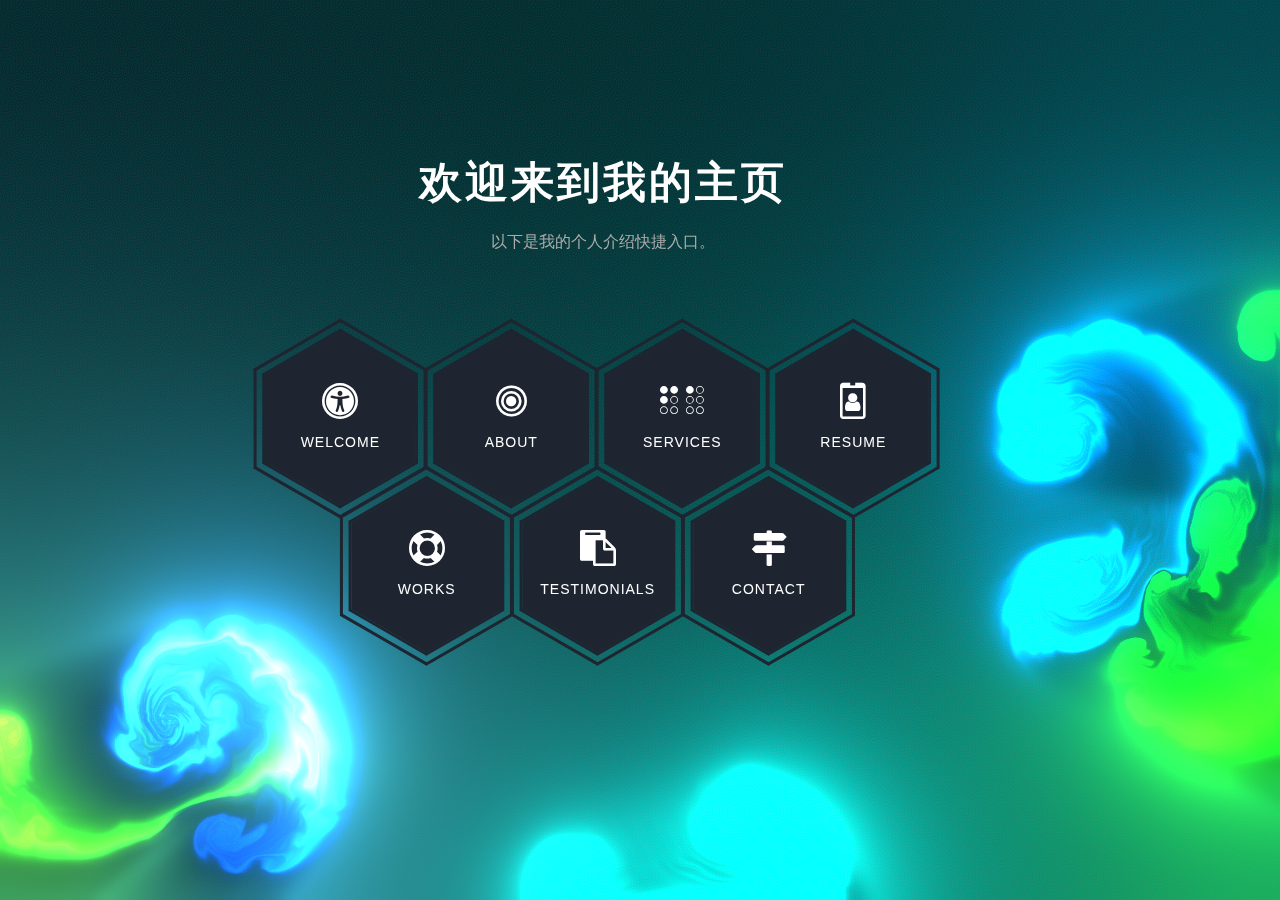
<file: index.html>
<!DOCTYPE html>
<!-- saved from url=(0049)http://demo.lanrenzhijia.com/demo/105/10539/demo/ -->
<html lang="en"><head><meta http-equiv="Content-Type" content="text/html; charset=UTF-8">

<title>Here You - 李平勇</title>

<!--响应式框架-->
<link rel="stylesheet" href="./js/bootstrap.min.css">

<!--图标库-->
<link rel="stylesheet" href="./js/css/font-awesome.css">
<link rel="icon" href="https://huazhechen.gitee.io/cuber/favicon.ico">
<!--主要样式-->
<link rel="stylesheet" href="./js/style.css">


<meta charset="utf-8">
<meta http-equiv="Cache-Control" content="no-cache">

<meta name="viewport" content="width=device-width, initial-scale=1.0, user-scalable=no">
<meta name="apple-mobile-web-app-status-bar-style" content="black-translucent">
<meta name="apple-mobile-web-app-capable" content="yes">
<meta name="mobile-web-app-capable" content="yes">

<link rel="apple-touch-icon" href="logo.png">
<link rel="icon" href="logo.png">

<title>WebGL Fluid Simulation</title>
<meta name="description" content="A WebGL fluid simulation that works in mobile browsers.">

<meta property="og:type" content="website">
<meta property="og:title" content="Webgl Fluid Simulation">
<meta property="og:description" content="A WebGL fluid simulation that works in mobile browsers.">
<meta property="og:url" content="https://paveldogreat.github.io/WebGL-Fluid-Simulation/">
<meta property="og:image" content="https://paveldogreat.github.io/WebGL-Fluid-Simulation/logo.png">

<script type="text/javascript" src="dat.gui.min.js"></script>
<style class="mpa-style-fix ImageGatherer">
FotorFrame{position:fixed!important}
</style>
<style class="mpa-style-fix SideFunctionPanel">
.weui-desktop-online-faq__wrp{top:304px!important;bottom:unset!important}.weui-desktop-online-faq__wrp .weui-desktop-online-faq__switch{width:38px!important}
	canvas {
		width: 100%;
		height: 100vh;
		display: block;
		background: #000;
	}
</style>
<style>
	@font-face {
		font-family: 'iconfont';
		src: url('iconfont.ttf') format('truetype');
	}

	* {
		user-select: none;
	}
	.dg.main.a{
		display: none;
	}
	html, body {
		overflow: hidden;
		background-color: #000;
	}

	body {
		margin: 0;
		position: fixed;
		width: 100%;
		height: 100%;
	}

	canvas {
		width: 100%;
		height: 100%;
	}

	.dg {
		opacity: 0.9;
	}

	.dg .property-name {
		overflow: visible;
	}

	.bigFont {
		font-size: 150%;
		color: #8C8C8C;
	}

	.cr.function.appBigFont {
		font-size: 150%;
		line-height: 27px;
		color: #A5F8D3;
		background-color: #023C40;
	}

	.cr.function.appBigFont .property-name {
		float: none;
	}

	.cr.function.appBigFont .icon {
		position: sticky;
		bottom: 27px;
	}

	.icon {
		font-family: 'iconfont';
		font-size: 130%;
		float: right;
	}

	.twitter:before {
		content: 'a';
	}

	.github:before {
		content: 'b';
	}

	.app:before {
		content: 'c';
	}

	.discord:before {
		content: 'd';
	}

	.promo {
		display: none;
		/* display: table; */
		position: absolute;
		top: 0;
		left: 0;
		width: 100%;
		height: 100%;
		z-index: 1;
		overflow: auto;
		color: lightblue;
		background-color: rgba(0,0,0,0.4);
		animation: promo-appear-animation 0.35s ease-out;
	}

	.promo-middle {
		display: table-cell;
		vertical-align: middle;
	}

	.promo-content {
		width: 80vw;
		height: 80vh;
		max-width: 80vh;
		max-height: 80vw;
		margin: auto;
		padding: 0;
		font-size: 2.8vmax;
		font-family: Futura, "Trebuchet MS", Arial, sans-serif;
		text-align: center;
		background-image: url("promo_back.png");
		background-position: center;
		background-repeat: no-repeat;
		background-size: cover;
		border-radius: 15px;
		box-shadow: 0 4px 8px 0 rgba(0,0,0,0.2), 0 6px 20px 0 rgba(0,0,0,0.19);
	}

	.promo-header {
		height: 10%;
		padding: 2px 16px;
	}

	.promo-close {
		width: 10%;
		height: 100%;
		text-align: left;
		float: left;
		font-size: 1.3em;
		/* transition: 0.2s; */
	}

	.promo-close:hover {
		/* transform: scale(1.25); */
		cursor: pointer;
	}

	.promo-body {
		padding: 8px 16px 16px 16px;
		margin: auto;
	}

	.promo-body p {
		margin-top: 0;
		mix-blend-mode: color-dodge;
	}

	.link {
		width: 100%;
		display: inline-block;
	}

	.link img {
		width: 100%;
	}

	@keyframes promo-appear-animation {
		0% {
			transform: scale(2.0);
			opacity: 0;
		}
		100% {
			transform: scale(1.0);
			opacity: 1;
		}
	}
</style>
<script>
	window.ga=window.ga||function(){(ga.q=ga.q||[]).push(arguments)};ga.l=+new Date;
	ga('create', 'UA-105392568-1', 'auto');
	ga('send', 'pageview');
</script>
<script async src="https://www.google-analytics.com/analytics.js"></script>
</head>
<body mpa-version="7.9.0" mpa-extension-id="ibefaeehajgcpooopoegkifhgecigeeg">
	<!-- Mother of God, pls forgive me -->
	<div class="promo">
		<div class="promo-middle">
			<div class="promo-content">
				<div class="promo-header">
					<span class="promo-close">&times;</span>
				</div>
				<div class="promo-body">
					<p>Try Fluid Simulation app!</p>
					<div class="links-container">
						<a class="link" id="apple_link" target="_blank">
							<img class="link-img" alt="Download on the App Store" src="app_badge.png"/>
						</a>
						<a class="link" id="google_link" target="_blank">
							<img class="link-img" alt="Get it on Google Play" src="gp_badge.png"/>
						</a>
					</div>
				</div>
			</div>
		</div>
	</div>

<main class="site-wrapper" style="border-top: 0px">

	<div class="pt-table desktop-768">
	
		<div class="pt-tablecell page-home relative">
		
			<div class="overlay" style="background: none"></div>
		
			<div class="container">
				<div class="row">
					<div class="col-xs-12 col-md-offset-1 col-md-10 col-lg-offset-2 col-lg-8" style="margin-left: 0px">
						<div class="page-title  home text-center" style="width: 725px">
						  <span class="heading-page"> 欢迎来到我的主页
						  </span>
							<p class="mt20">以下是我的个人介绍快捷入口。</p>
						</div>
			
						<div class="hexagon-menu clear" style="width: 800px">
							<div class="hexagon-item">
								<div class="hex-item">
									<div></div>
									<div></div>
									<div></div>
								</div>
								<div class="hex-item">
									<div></div>
									<div></div>
									<div></div>
								</div>
								<a href="./about/index.html" class="hex-content">
									<span class="hex-content-inner">
										<span class="icon" style="float: none;">
											<i class="fa fa-universal-access"></i>
										</span>
										<span class="title">Welcome</span>
									</span>
									<svg viewBox="0 0 173.20508075688772 200" height="200" width="174" version="1.1" xmlns="http://www.w3.org/2000/svg"><path d="M86.60254037844386 0L173.20508075688772 50L173.20508075688772 150L86.60254037844386 200L0 150L0 50Z" fill="#1e2530"></path></svg>
								</a>
							</div>
							<div class="hexagon-item">
								<div class="hex-item">
									<div></div>
									<div></div>
									<div></div>
								</div>
								<div class="hex-item">
									<div></div>
									<div></div>
									<div></div>
								</div>
								<a href="./about/index.html" class="hex-content">
									<span class="hex-content-inner">
										<span class="icon" style="float: none;">
											<i class="fa fa-bullseye"></i>
										</span>
										<span class="title">About</span>
									</span>
									<svg viewBox="0 0 173.20508075688772 200" height="200" width="174" version="1.1" xmlns="http://www.w3.org/2000/svg"><path d="M86.60254037844386 0L173.20508075688772 50L173.20508075688772 150L86.60254037844386 200L0 150L0 50Z" fill="#1e2530"></path></svg>
								</a>
							</div>
							<div class="hexagon-item">
								<div class="hex-item">
									<div></div>
									<div></div>
									<div></div>
								</div>
								<div class="hex-item">
									<div></div>
									<div></div>
									<div></div>
								</div>
								<a href="./about/index.html" class="hex-content">
									<span class="hex-content-inner" >
										<span class="icon" style="float: none;">
											<i class="fa fa-braille"></i>
										</span>
										<span class="title">Services</span>
									</span>
									<svg viewBox="0 0 173.20508075688772 200" height="200" width="174" version="1.1" xmlns="http://www.w3.org/2000/svg"><path d="M86.60254037844386 0L173.20508075688772 50L173.20508075688772 150L86.60254037844386 200L0 150L0 50Z" fill="#1e2530"></path></svg>
								</a>    
							</div>
							<div class="hexagon-item">
								<div class="hex-item">
									<div></div>
									<div></div>
									<div></div>
								</div>
								<div class="hex-item">
									<div></div>
									<div></div>
									<div></div>
								</div>
								<a href="./about/index.html" class="hex-content">
									<span class="hex-content-inner">
										<span class="icon" style="float: none;">
											<i class="fa fa-id-badge"></i>
										</span>
										<span class="title">Resume</span>
									</span>
									<svg viewBox="0 0 173.20508075688772 200" height="200" width="174" version="1.1" xmlns="http://www.w3.org/2000/svg"><path d="M86.60254037844386 0L173.20508075688772 50L173.20508075688772 150L86.60254037844386 200L0 150L0 50Z" fill="#1e2530"></path></svg>
								</a>
							</div>
							<div class="hexagon-item">
								<div class="hex-item">
									<div></div>
									<div></div>
									<div></div>
								</div>
								<div class="hex-item">
									<div></div>
									<div></div>
									<div></div>
								</div>
								<a href="./about/index.html" class="hex-content">
									<span class="hex-content-inner">
										<span class="icon" style="float: none;">
											<i class="fa fa-life-ring"></i>
										</span>
										<span class="title">Works</span>
									</span>
									<svg viewBox="0 0 173.20508075688772 200" height="200" width="174" version="1.1" xmlns="http://www.w3.org/2000/svg"><path d="M86.60254037844386 0L173.20508075688772 50L173.20508075688772 150L86.60254037844386 200L0 150L0 50Z" fill="#1e2530"></path></svg>
								</a>
							</div>
							<div class="hexagon-item">
								<div class="hex-item">
									<div></div>
									<div></div>
									<div></div>
								</div>
								<div class="hex-item">
									<div></div>
									<div></div>
									<div></div>
								</div>
								<a href="./about/index.html" class="hex-content">
									<span class="hex-content-inner">
										<span class="icon" style="float: none;">
											<i class="fa fa-clipboard"></i>
										</span>
										<span class="title">Testimonials</span>
									</span>
									<svg viewBox="0 0 173.20508075688772 200" height="200" width="174" version="1.1" xmlns="http://www.w3.org/2000/svg"><path d="M86.60254037844386 0L173.20508075688772 50L173.20508075688772 150L86.60254037844386 200L0 150L0 50Z" fill="#1e2530"></path></svg>
								</a>
							</div>
							<div class="hexagon-item">
								<div class="hex-item">
									<div></div>
									<div></div>
									<div></div>
								</div>
								<div class="hex-item">
									<div></div>
									<div></div>
									<div></div>
								</div>
								<a href="./about/index.html" class="hex-content">
									<span class="hex-content-inner">
										<span class="icon" style="float: none;">
											<i class="fa fa-map-signs"></i>
										</span>
										<span class="title">Contact</span>
									</span>
									<svg viewBox="0 0 173.20508075688772 200" height="200" width="174" version="1.1" xmlns="http://www.w3.org/2000/svg"><path d="M86.60254037844386 0L173.20508075688772 50L173.20508075688772 150L86.60254037844386 200L0 150L0 50Z" fill="#1e2530"></path></svg>
								</a>
							</div>
						</div>
					</div>
				</div>
			</div>
			
		</div>
		
	</div>
	
</main>
<canvas></canvas>
<script src="./script.js"></script>
</body></html>
</file>
<file: js/style.css>
body {
  font-family: "Libre Baskerville", serif;
  font-weight: 400;
  font-size: 16px;
  line-height: 30px;
  background-color: #0c0f15;
  color: #ababab; }
.heading-page
{
      text-transform: uppercase;
    font-size: 43px;
    font-weight: bolder;
    letter-spacing: 3px;
    color: white;
}
a {
  color: inherit;
  -webkit-transition: all 0.3s ease 0s;
  -moz-transition: all 0.3s ease 0s;
  -o-transition: all 0.3s ease 0s;
  transition: all 0.3s ease 0s; }
  a:hover, a:focus {
    color: #ababab;
    text-decoration: none;
    outline: 0 none; }

h1, h2, h3,
h4, h5, h6 {
  color: #1e2530;
  font-family: "Open Sans", sans-serif;
  margin: 0;
  line-height: 1.3; }

p {
  margin-bottom: 20px; }
  p:last-child {
    margin-bottom: 0; }

/*
 * Selection color
 */
::-moz-selection {
  background-color: #FA6862;
  color: #fff; }

::selection {
  background-color: #FA6862;
  color: #fff; }

/*
 *  Reset bootstrap's default style
 */
.form-control::-webkit-input-placeholder,
::-webkit-input-placeholder {
  opacity: 1;
  color: inherit; }

.form-control:-moz-placeholder,
:-moz-placeholder {
  /* Firefox 18- */
  opacity: 1;
  color: inherit; }

.form-control::-moz-placeholder,
::-moz-placeholder {
  /* Firefox 19+ */
  opacity: 1;
  color: inherit; }

.form-control:-ms-input-placeholder,
:-ms-input-placeholder {
  opacity: 1;
  color: inherit; }

button, input, select,
textarea, label {
  font-weight: 400; }

.btn {
  -webkit-transition: all 0.3s ease 0s;
  -moz-transition: all 0.3s ease 0s;
  -o-transition: all 0.3s ease 0s;
  transition: all 0.3s ease 0s; }
  .btn:hover, .btn:focus, .btn:active:focus {
    outline: 0 none; }

.btn-primary {
  background-color: #FA6862;
  border: 0;
  font-family: "Open Sans", sans-serif;
  font-weight: 700;
  height: 48px;
  line-height: 50px;
  padding: 0 42px;
  text-transform: uppercase; }
  .btn-primary:hover, .btn-primary:focus, .btn-primary:active, .btn-primary:active:focus {
    background-color: #f9423a; }

.btn-border {
  border: 1px solid #d7d8db;
  display: inline-block;
  padding: 7px; }

/*
 *  CSS Helper Class
 */
.clear:before, .clear:after {
  content: " ";
  display: table; }

.clear:after {
  clear: both; }

.pt-table {
  display: table;
  width: 100%;
  height: -webkit-calc(100vh - 4px);
  height: -moz-calc(100vh - 4px);
  height: calc(100vh - 4px); }

.pt-tablecell {
  display: table-cell;
  vertical-align: middle; }

.overlay {
  position: absolute;
  left: 0;
  top: 0;
  width: 100%;
  height: 100%; }

.relative {
  position: relative; }

.primary,
.link:hover {
  color: #FA6862; }

.no-gutter {
  margin-left: 0;
  margin-right: 0; }
  .no-gutter > [class^="col-"] {
    padding-left: 0;
    padding-right: 0; }

.flex {
  display: -webkit-box;
  display: -webkit-flex;
  display: -moz-flex;
  display: -ms-flexbox;
  display: flex; }

.flex-middle {
  -webkit-box-align: center;
  -ms-flex-align: center;
  -webkit-align-items: center;
  -moz-align-items: center;
  align-items: center; }

.space-between {
  -webkit-box-pack: justify;
  -ms-flex-pack: justify;
  -webkit-justify-content: space-between;
  -moz-justify-content: space-between;
  justify-content: space-between; }

.nicescroll-cursors {
  background: #FA6862 !important; }

.preloader {
  bottom: 0;
  left: 0;
  position: fixed;
  right: 0;
  top: 0;
  z-index: 1000;
  display: -webkit-box;
  display: -webkit-flex;
  display: -moz-flex;
  display: -ms-flexbox;
  display: flex; }
  .preloader.active.hidden {
    display: none; }

.loading-mask {
  background-color: #FA6862;
  height: 100%;
  left: 0;
  position: absolute;
  top: 0;
  width: 20%;
  -webkit-transition: all 0.6s cubic-bezier(0.61, 0, 0.6, 1) 0s;
  -moz-transition: all 0.6s cubic-bezier(0.61, 0, 0.6, 1) 0s;
  -o-transition: all 0.6s cubic-bezier(0.61, 0, 0.6, 1) 0s;
  transition: all 0.6s cubic-bezier(0.61, 0, 0.6, 1) 0s; }
  .loading-mask:nth-child(2) {
    left: 20%;
    -webkit-transition-delay: 0.1s;
    -moz-transition-delay: 0.1s;
    -o-transition-delay: 0.1s;
    transition-delay: 0.1s; }
  .loading-mask:nth-child(3) {
    left: 40%;
    -webkit-transition-delay: 0.2s;
    -moz-transition-delay: 0.2s;
    -o-transition-delay: 0.2s;
    transition-delay: 0.2s; }
  .loading-mask:nth-child(4) {
    left: 60%;
    -webkit-transition-delay: 0.3s;
    -moz-transition-delay: 0.3s;
    -o-transition-delay: 0.3s;
    transition-delay: 0.3s; }
  .loading-mask:nth-child(5) {
    left: 80%;
    -webkit-transition-delay: 0.4s;
    -moz-transition-delay: 0.4s;
    -o-transition-delay: 0.4s;
    transition-delay: 0.4s; }

.preloader.active.done {
  z-index: 0; }

.preloader.active .loading-mask {
  width: 0; }

/*------------------------------------------------
	Start Styling
-------------------------------------------------*/
.mt20{margin-top:20px;}
.site-wrapper {
  border: 0px !important;
  position: absolute;
  left: 50%;
  transform: translate(-50%);
  top: 0px;
   }

.page-close {
  font-size: 30px;
  position: absolute;
  right: 30px;
  top: 30px;
  z-index: 100; }

.page-title {
  margin-bottom: 75px; }
  .page-title img {
    margin-bottom: 20px; }
  .page-title h2 {
    font-size: 68px;
    margin-bottom: 25px;
    position: relative;
    z-index: 0;
    font-weight: 900;
    text-transform: uppercase; }
  .page-title p {
    font-size: 16px; }
  .page-title .title-bg {
    color: rgba(30, 37, 48, 0.07);
    font-size: 158px;
    left: 0;
    letter-spacing: 10px;
    line-height: 0.7;
    position: absolute;
    right: 0;
    top: 50%;
    z-index: -1;
    -webkit-transform: translateY(-50%);
    -moz-transform: translateY(-50%);
    -ms-transform: translateY(-50%);
    -o-transform: translateY(-50%);
    transform: translateY(-50%); }

.section-title {
  margin-bottom: 20px; }
  .section-title h3 {
    display: inline-block;
    position: relative; }
    .section-title h3::before, .section-title h3::after {
      content: "";
      height: 2px;
      position: absolute;
      bottom: 8px;
      left: -webkit-calc(100% + 14px);
      left: -moz-calc(100% + 14px);
      left: calc(100% + 14px); }
    .section-title h3::before {
      background-color: #1e2530;
      width: 96px;
      bottom: 14px; }
    .section-title h3::after {
      background-color: #FA6862;
      width: 73px; }
  .section-title.light h3 {
    color: #fff; }
    .section-title.light h3::before {
      background-color: #fff; }

.page-nav {
  bottom: 40px;
  left: 0;
  position: absolute;
  right: 0; }
  .page-nav span {
    font-family: "Open Sans", sans-serif;
    font-size: 14px;
    font-weight: 500;
    line-height: 0.9;
    text-transform: uppercase; }

/*------------------------------------------------
    Home Page
-------------------------------------------------*/

.hexagon-item:first-child {
    margin-left: 0;
}

.page-home {
  background-position: center center;
  background-repeat: no-repeat;
  background-size: cover;
  vertical-align: middle; }
  .page-home .overlay {
    /*background-color: rgba(14, 17, 24, 0.97);*/
}

/* End of container */
.hexagon-item {
  cursor: pointer;
  width: 200px;
  height: 173.20508px;
  float: left;
  margin-left: -29px;
  z-index: 0;
  position: relative;
  -webkit-transform: rotate(30deg);
  -moz-transform: rotate(30deg);
  -ms-transform: rotate(30deg);
  -o-transform: rotate(30deg);
  transform: rotate(30deg); }
  .hexagon-item:first-child {
    margin-left: 0; }
  .hexagon-item:hover {
    z-index: 1; }
    .hexagon-item:hover .hex-item:last-child {
      opacity: 1;
      -webkit-transform: scale(1.3);
      -moz-transform: scale(1.3);
      -ms-transform: scale(1.3);
      -o-transform: scale(1.3);
      transform: scale(1.3); }
    .hexagon-item:hover .hex-item:first-child {
      opacity: 1;
      -webkit-transform: scale(1.2);
      -moz-transform: scale(1.2);
      -ms-transform: scale(1.2);
      -o-transform: scale(1.2);
      transform: scale(1.2); }
      .hexagon-item:hover .hex-item:first-child div:before,
      .hexagon-item:hover .hex-item:first-child div:after {
        height: 5px; }
    .hexagon-item:hover .hex-item div::before,
    .hexagon-item:hover .hex-item div::after {
      background-color: #ff0037; }
    .hexagon-item:hover .hex-content svg {
      -webkit-transform: scale(0.97);
      -moz-transform: scale(0.97);
      -ms-transform: scale(0.97);
      -o-transform: scale(0.97);
      transform: scale(0.97); }

.page-home .hexagon-item:nth-last-child(1),
.page-home .hexagon-item:nth-last-child(2),
.page-home .hexagon-item:nth-last-child(3) {
  -webkit-transform: rotate(30deg) translate(87px, -80px);
  -moz-transform: rotate(30deg) translate(87px, -80px);
  -ms-transform: rotate(30deg) translate(87px, -80px);
  -o-transform: rotate(30deg) translate(87px, -80px);
  transform: rotate(30deg) translate(87px, -80px); }

.hex-item {
  position: absolute;
  top: 0;
  left: 50px;
  width: 100px;
  height: 173.20508px; }
  .hex-item:first-child {
    z-index: 0;
    -webkit-transform: scale(0.9);
    -moz-transform: scale(0.9);
    -ms-transform: scale(0.9);
    -o-transform: scale(0.9);
    transform: scale(0.9);
    -webkit-transition: all 0.3s cubic-bezier(0.165, 0.84, 0.44, 1);
    -moz-transition: all 0.3s cubic-bezier(0.165, 0.84, 0.44, 1);
    -o-transition: all 0.3s cubic-bezier(0.165, 0.84, 0.44, 1);
    transition: all 0.3s cubic-bezier(0.165, 0.84, 0.44, 1); }
  .hex-item:last-child {
    transition: all 0.3s cubic-bezier(0.19, 1, 0.22, 1);
    z-index: 1; }
  .hex-item div {
    box-sizing: border-box;
    position: absolute;
    top: 0;
    width: 100px;
    height: 173.20508px;
    -webkit-transform-origin: center center;
    -moz-transform-origin: center center;
    -ms-transform-origin: center center;
    -o-transform-origin: center center;
    transform-origin: center center; }
    .hex-item div::before, .hex-item div::after {
      background-color: #1e2530;
      content: "";
      position: absolute;
      width: 100%;
      height: 3px;
      -webkit-transition: all 0.3s cubic-bezier(0.165, 0.84, 0.44, 1) 0s;
      -moz-transition: all 0.3s cubic-bezier(0.165, 0.84, 0.44, 1) 0s;
      -o-transition: all 0.3s cubic-bezier(0.165, 0.84, 0.44, 1) 0s;
      transition: all 0.3s cubic-bezier(0.165, 0.84, 0.44, 1) 0s; }
    .hex-item div:before {
      top: 0; }
    .hex-item div:after {
      bottom: 0; }
    .hex-item div:nth-child(1) {
      -webkit-transform: rotate(0deg);
      -moz-transform: rotate(0deg);
      -ms-transform: rotate(0deg);
      -o-transform: rotate(0deg);
      transform: rotate(0deg); }
    .hex-item div:nth-child(2) {
      -webkit-transform: rotate(60deg);
      -moz-transform: rotate(60deg);
      -ms-transform: rotate(60deg);
      -o-transform: rotate(60deg);
      transform: rotate(60deg); }
    .hex-item div:nth-child(3) {
      -webkit-transform: rotate(120deg);
      -moz-transform: rotate(120deg);
      -ms-transform: rotate(120deg);
      -o-transform: rotate(120deg);
      transform: rotate(120deg); }

.hex-content {
  color: #fff;
  display: block;
  height: 180px;
  margin: 0 auto;
  position: relative;
  text-align: center;
  transform: rotate(-30deg);
  width: 156px; }
  .hex-content .hex-content-inner {
    left: 50%;
    margin: -3px 0 0 2px;
    position: absolute;
    top: 50%;
    -webkit-transform: translate(-50%, -50%);
    -moz-transform: translate(-50%, -50%);
    -ms-transform: translate(-50%, -50%);
    -o-transform: translate(-50%, -50%);
    transform: translate(-50%, -50%); }
  .hex-content .icon {
    display: block;
    font-size: 36px;
    line-height: 30px;
    margin-bottom: 11px; }
  .hex-content .title {
    display: block;
    font-family: "Open Sans", sans-serif;
    font-size: 14px;
    letter-spacing: 1px;
    line-height: 24px;
    text-transform: uppercase; }
  .hex-content svg {
    left: -7px;
    position: absolute;
    top: -13px;
    transform: scale(0.87);
    z-index: -1;
    -webkit-transition: all 0.3s cubic-bezier(0.165, 0.84, 0.44, 1) 0s;
    -moz-transition: all 0.3s cubic-bezier(0.165, 0.84, 0.44, 1) 0s;
    -o-transition: all 0.3s cubic-bezier(0.165, 0.84, 0.44, 1) 0s;
    transition: all 0.3s cubic-bezier(0.165, 0.84, 0.44, 1) 0s; }
  .hex-content:hover {
    color: #fff; }

.page-home .hexagon-item:nth-last-child(1), .page-home .hexagon-item:nth-last-child(2), .page-home .hexagon-item:nth-last-child(3) {
    -webkit-transform: rotate(30deg) translate(87px, -80px);
    -moz-transform: rotate(30deg) translate(87px, -80px);
    -ms-transform: rotate(30deg) translate(87px, -80px);
    -o-transform: rotate(30deg) translate(87px, -80px);
    transform: rotate(30deg) translate(87px, -80px);
}
/*------------------------------------------------
    Welcome Page
-------------------------------------------------*/
.author-image-large {
  position: absolute;
  right: 0;
  top: 0; }
  .author-image-large img {
    height: -webkit-calc(100vh - 4px);
    height: -moz-calc(100vh - 4px);
    height: calc(100vh - 4px); }


@media (min-width: 1200px)
{
.col-lg-offset-2 {
    margin-left: 16.66666667%;
}
}

@media (min-width: 1200px)
{
.col-lg-8 {
    width: 66.66666667%;
}
}

.hexagon-item:first-child {
    margin-left: 0;
}

.pt-table.desktop-768 .pt-tablecell {
    padding-bottom: 110px;
    padding-top: 60px;
}



.hexagon-item:hover .icon i
{
  color:#ff0037;
  transition:0.6s;
  
}


.hexagon-item:hover .title
{
  -webkit-animation: focus-in-contract 0.5s cubic-bezier(0.250, 0.460, 0.450, 0.940) both;
	        animation: focus-in-contract 0.5s cubic-bezier(0.250, 0.460, 0.450, 0.940) both;
}
/***************************/

@-webkit-keyframes focus-in-contract {
  0% {
    letter-spacing: 1em;
    -webkit-filter: blur(12px);
            filter: blur(12px);
    opacity: 0;
  }
  100% {
    -webkit-filter: blur(0px);
            filter: blur(0px);
    opacity: 1;
  }
}
@keyframes focus-in-contract {
  0% {
    letter-spacing: 1em;
    -webkit-filter: blur(12px);
            filter: blur(12px);
    opacity: 0;
  }
  100% {
    -webkit-filter: blur(0px);
            filter: blur(0px);
    opacity: 1;
  }
}





@media only screen and (max-width: 767px)
{
.hexagon-item {
    float: none;
    margin: 0 auto 50px;
}
  .hexagon-item:first-child {
    margin-left: auto;
}
  
  .page-home .hexagon-item:nth-last-child(1), .page-home .hexagon-item:nth-last-child(2), .page-home .hexagon-item:nth-last-child(3) {
    -webkit-transform: rotate(30deg) translate(0px, 0px);
    -moz-transform: rotate(30deg) translate(0px, 0px);
    -ms-transform: rotate(30deg) translate(0px, 0px);
    -o-transform: rotate(30deg) translate(0px, 0px);
    transform: rotate(30deg) translate(0px, 0px);
}
  
}
</file>
